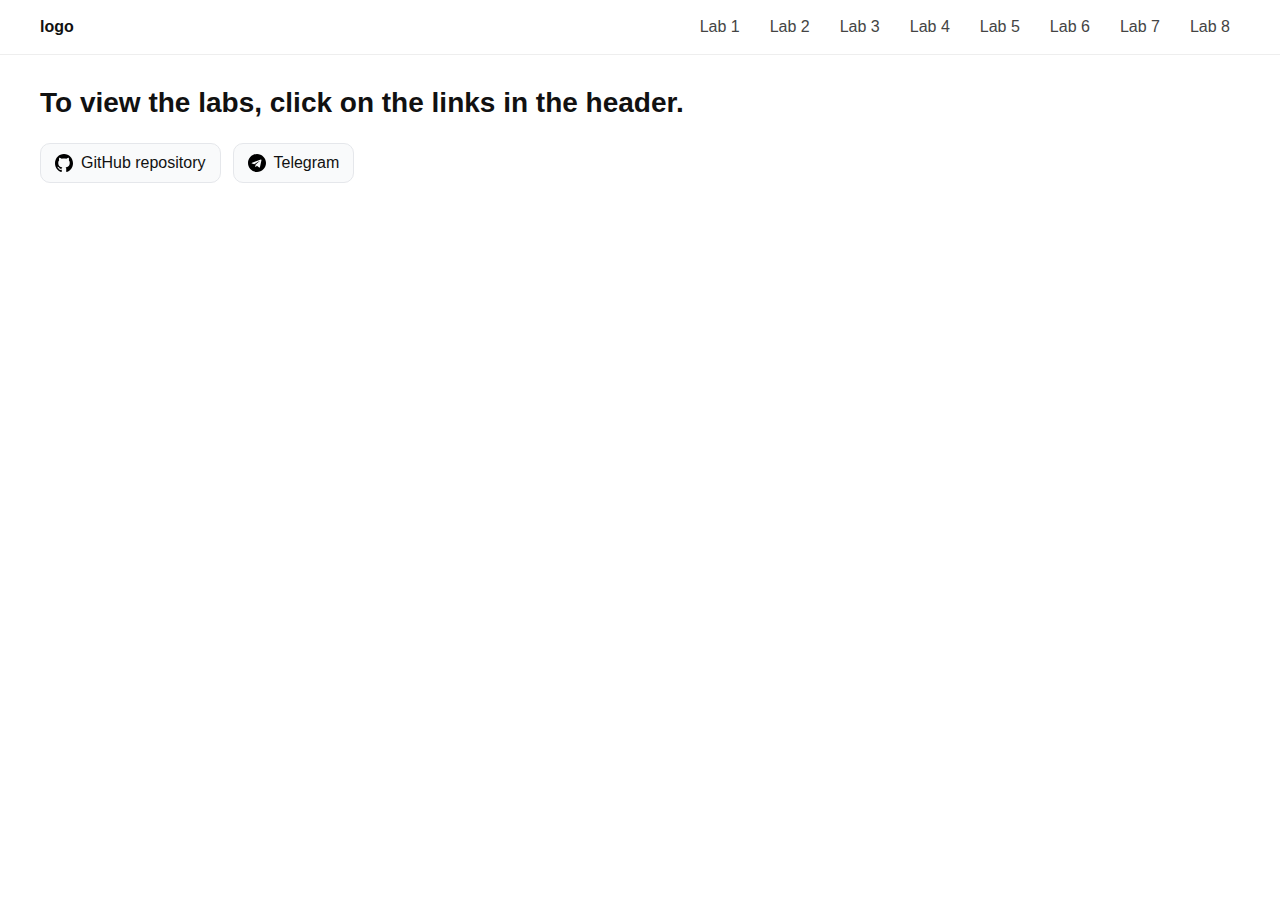
<file: index.html>
<!DOCTYPE html>
<html lang="en">
  <head>
    <meta charset="UTF-8" />
    <meta name="viewport" content="width=device-width, initial-scale=1.0" />
    <title>Frontend labs</title>
    <link rel="stylesheet" href="./assets/header.css" />
    <link rel="stylesheet" href="./assets/style.css" />
  </head>
  <body>
    <header class="header">
      <nav class="nav">
        <a href="index.html" class="logo">logo</a>
        <div class="nav-links">
          <a href="./lab1/index.html" class="nav-link">Lab 1</a>
          <a href="./lab2/index.html" class="nav-link">Lab 2</a>
          <a href="./lab3/index.html" class="nav-link">Lab 3</a>
          <a href="./baseLab.html" class="nav-link">Lab 4</a>
          <a href="./baseLab.html" class="nav-link">Lab 5</a>
          <a href="./baseLab.html" class="nav-link">Lab 6</a>
          <a href="./baseLab.html" class="nav-link">Lab 7</a>
          <a href="./baseLab.html" class="nav-link">Lab 8</a>
        </div>
      </nav>
    </header>

    <main class="main">
      <h1 class="title">To view the labs, click on the links in the header.</h1>

      <div class="links">
        <a class="btn" href="https://github.com/bdendro/frontend_labs" target="_blank">
          <img src="assets/github.svg" alt="" class="icon" />
          GitHub repository
        </a>

        <a class="btn" href="https://t.me/kowaaalskii" target="_blank">
          <img src="assets/telegram.svg" alt="" class="icon" />
          Telegram
        </a>
      </div>
    </main>
  </body>
</html>
</file>
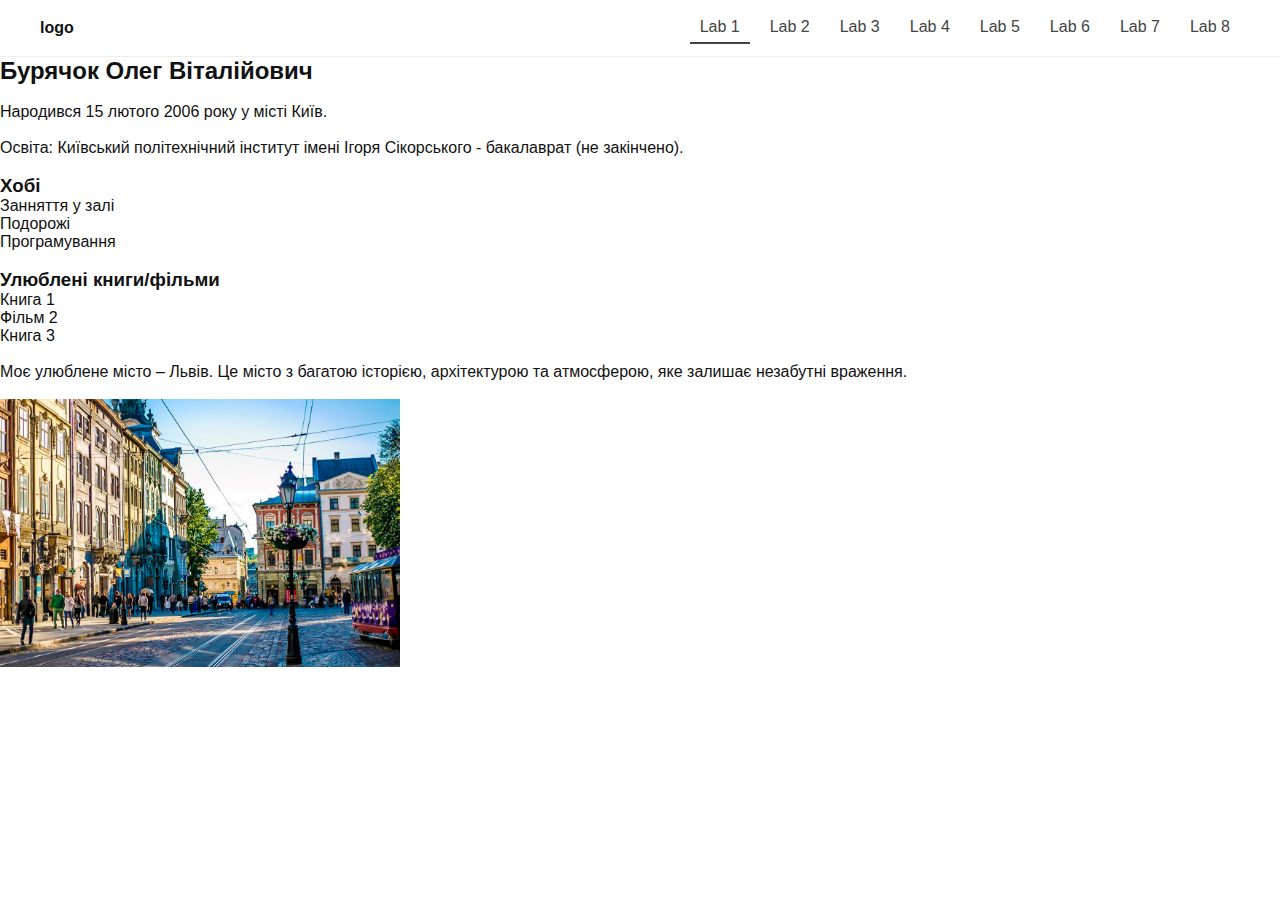
<file: lab1/index.html>
<!DOCTYPE html>
<html lang="en">
  <head>
    <meta charset="UTF-8" />
    <meta name="viewport" content="width=device-width, initial-scale=1.0" />
    <title>Бурячок О.В., ІС-33, Лаб 1, #140</title>
    <link rel="stylesheet" href="../assets/header.css" />
  </head>
  <body>
    <header class="header">
      <nav class="nav">
        <a href="../index.html" class="logo">logo</a>
        <div class="nav-links">
          <a href="../lab1/index.html" class="nav-link nav-link--active">Lab 1</a>
          <a href="../lab2/index.html" class="nav-link">Lab 2</a>
          <a href="../baseLab.html" class="nav-link">Lab 3</a>
          <a href="../baseLab.html" class="nav-link">Lab 4</a>
          <a href="../baseLab.html" class="nav-link">Lab 5</a>
          <a href="../baseLab.html" class="nav-link">Lab 6</a>
          <a href="../baseLab.html" class="nav-link">Lab 7</a>
          <a href="../baseLab.html" class="nav-link">Lab 8</a>
        </div>
      </nav>
    </header>

    <main class="main">
      <h2>Бурячок Олег Віталійович</h2>
      <br />

      <p>Народився 15 лютого 2006 року у місті Київ.</p>
      <br />

      <p>
        Освіта: Київський політехнічний інститут імені Ігоря Сікорського - бакалаврат (не
        закінчено).
      </p>
      <br />

      <h3>Хобі</h3>
      <ul>
        <li>Занняття у залі</li>
        <li>Подорожі</li>
        <li>Програмування</li>
      </ul>
      <br />

      <h3>Улюблені книги/фільми</h3>
      <ol>
        <li>Книга 1</li>
        <li>Фільм 2</li>
        <li>Книга 3</li>
      </ol>
      <br />

      <p>
        Моє улюблене місто – Львів. Це місто з багатою історією, архітектурою та атмосферою, яке
        залишає незабутні враження.
      </p>
      <br />

      <p>
        <a href="https://city-adm.lviv.ua/" target="_blank">
          <img src="./assets/lviv.png" alt="Фото Львова" width="400" />
        </a>
      </p>
    </main>
  </body>
</html>
</file>
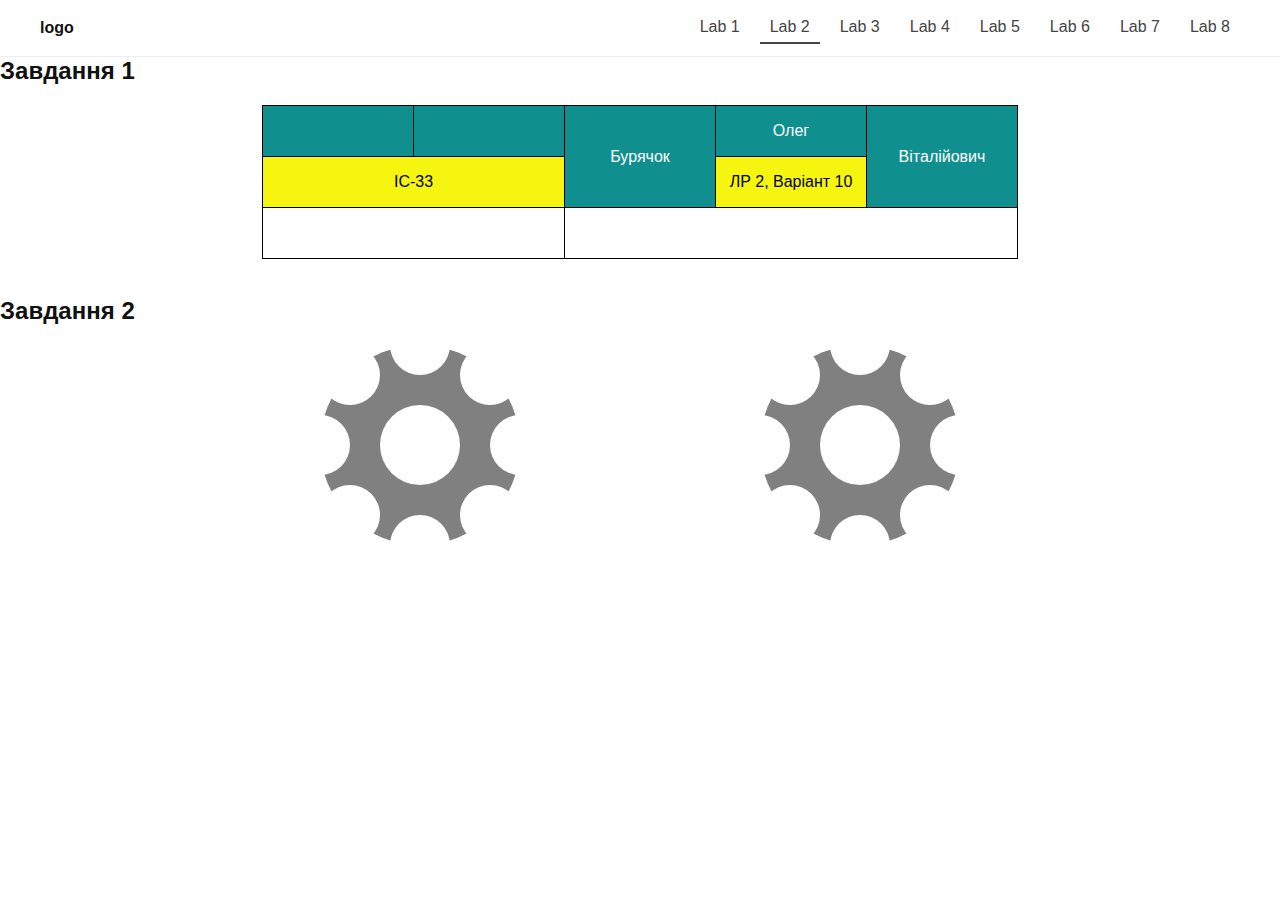
<file: lab2/index.html>
<!DOCTYPE html>
<html lang="en">
  <head>
    <meta charset="UTF-8" />
    <meta name="viewport" content="width=device-width, initial-scale=1.0" />
    <title>Бурячок О.В., ІС-33, Лаб 2, #140</title>
    <link rel="stylesheet" href="../assets/header.css" />
    <link rel="stylesheet" href="./style.css" />

    <style>
      table {
        border-collapse: collapse;
        margin: 20px auto;
      }
      td {
        border: 1px solid #000;
        width: 150px;
        height: 50px;
        text-align: center;
      }

      .row1 td {
        background-color: #108f8f;
        color: #fff;
      }
      .row2 td {
        background-color: #f5f510;
        color: #000;
      }

      /* hover */
      .row1:hover td {
        background-color: #f5f510;
        color: #000;
      }
      .row2:hover td {
        background-color: #108f8f;
        color: #fff;
      }
    </style>
  </head>
  <body>
    <header class="header">
      <nav class="nav">
        <a href="../index.html" class="logo">logo</a>
        <div class="nav-links">
          <a href="../lab1/index.html" class="nav-link">Lab 1</a>
          <a href="../lab2/index.html" class="nav-link nav-link--active">Lab 2</a>
          <a href="../baseLab.html" class="nav-link">Lab 3</a>
          <a href="../baseLab.html" class="nav-link">Lab 4</a>
          <a href="../baseLab.html" class="nav-link">Lab 5</a>
          <a href="../baseLab.html" class="nav-link">Lab 6</a>
          <a href="../baseLab.html" class="nav-link">Lab 7</a>
          <a href="../baseLab.html" class="nav-link">Lab 8</a>
        </div>
      </nav>
    </header>

    <main class="main">
      <h2 class="title">Завдання 1</h2>
      <table>
        <tr class="row1">
          <td></td>
          <td></td>
          <td colspan="2" rowspan="2">Бурячок</td>
          <td>Олег</td>
          <td rowspan="2">Віталійович</td>
        </tr>
        <tr class="row2">
          <td colspan="2">ІС-33</td>
          <td>ЛР 2, Варіант 10</td>
        </tr>
        <tr>
          <td colspan="2"></td>
          <td colspan="4"></td>
        </tr>
      </table>
      <br />

      <h2 class="title">Завдання 2</h2>
      <div class="gears">
        <div class="gear gear-position">
          <div class="circle"></div>
          <div class="hole"></div>
          <div class="tooth t1"></div>
          <div class="tooth t2"></div>
          <div class="tooth t3"></div>
          <div class="tooth t4"></div>
          <div class="tooth t5"></div>
          <div class="tooth t6"></div>
          <div class="tooth t7"></div>
          <div class="tooth t8"></div>
        </div>
        <br />

        <div class="gear gear-transform">
          <div class="circle"></div>
          <div class="hole"></div>
          <div class="tooth t1"></div>
          <div class="tooth t2"></div>
          <div class="tooth t3"></div>
          <div class="tooth t4"></div>
          <div class="tooth t5"></div>
          <div class="tooth t6"></div>
          <div class="tooth t7"></div>
          <div class="tooth t8"></div>
        </div>
      </div>
    </main>
  </body>
</html>
</file>
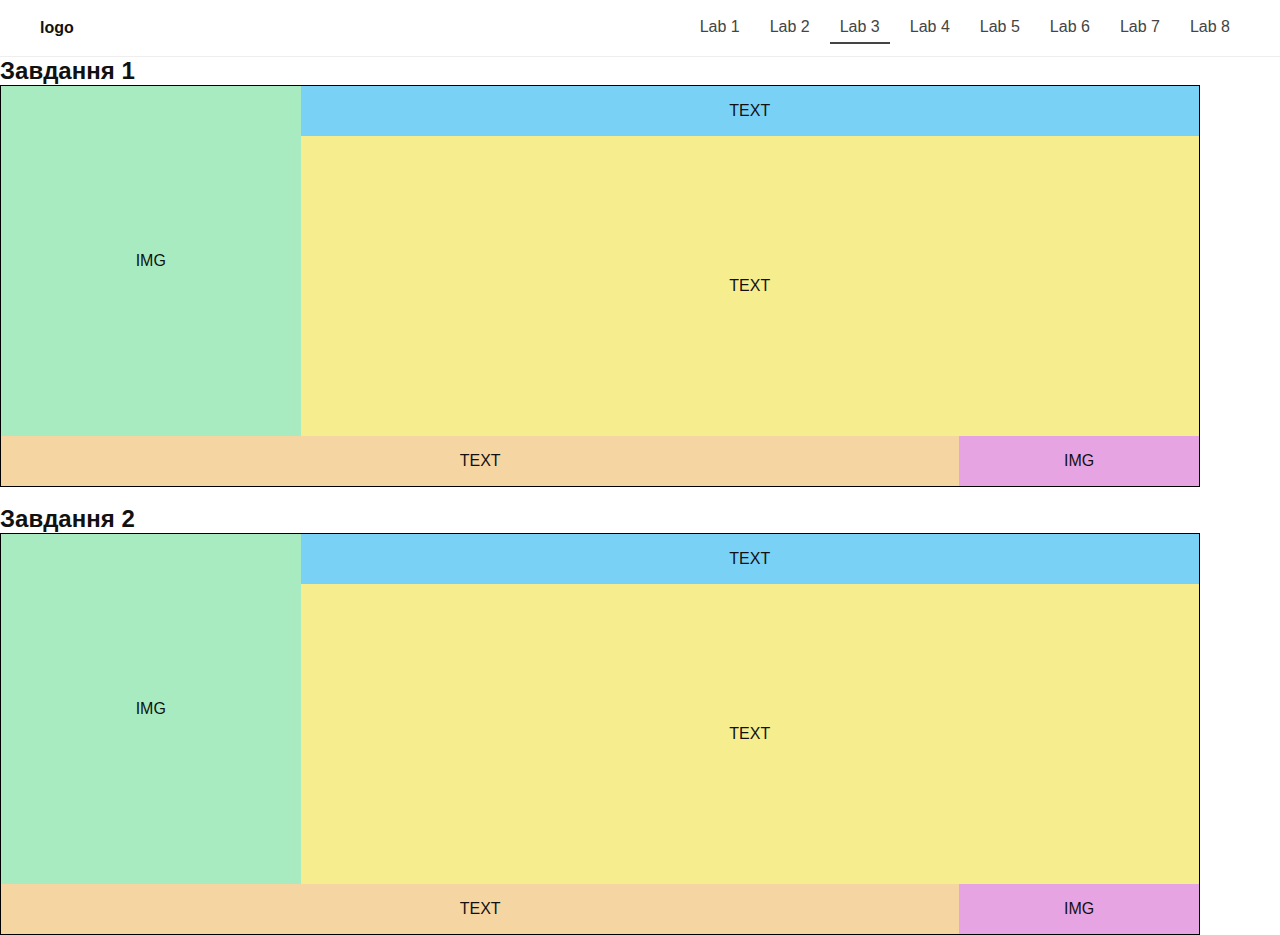
<file: lab3/index.html>
<!DOCTYPE html>
<html lang="en">
  <head>
    <meta charset="UTF-8" />
    <meta name="viewport" content="width=device-width, initial-scale=1.0" />
    <title>Бурячок О.В., ІС-33, Лаб 3, #140</title>
    <link rel="stylesheet" href="../assets/header.css" />
    <link rel="stylesheet" href="./style.css" />
  </head>
  <body>
    <header class="header">
      <nav class="nav">
        <a href="../index.html" class="logo">logo</a>
        <div class="nav-links">
          <a href="../lab1/index.html" class="nav-link">Lab 1</a>
          <a href="../lab2/index.html" class="nav-link">Lab 2</a>
          <a href="../lab3/index.html" class="nav-link nav-link--active">Lab 3</a>
          <a href="../baseLab.html" class="nav-link">Lab 4</a>
          <a href="../baseLab.html" class="nav-link">Lab 5</a>
          <a href="../baseLab.html" class="nav-link">Lab 6</a>
          <a href="../baseLab.html" class="nav-link">Lab 7</a>
          <a href="../baseLab.html" class="nav-link">Lab 8</a>
        </div>
      </nav>
    </header>

    <main class="main">
      <h2 class="title">Завдання 1</h2>
      <div class="box box--float">
        <div class="sidebar">IMG</div>
        <div class="topbar">TEXT</div>
        <div class="main-content">TEXT</div>
        <div class="footer">
          <div class="foot-l">TEXT</div>
          <div class="foot-r">IMG</div>
        </div>
      </div>
      <br />

      <h2 class="title">Завдання 2</h2>
      <div class="box box--flex">
        <div class="row">
          <div class="sidebar">IMG</div>
          <div class="col">
            <div class="topbar">TEXT</div>
            <div class="main-content">TEXT</div>
          </div>
        </div>
        <div class="footer">
          <div class="foot-l">TEXT</div>
          <div class="foot-r">IMG</div>
        </div>
      </div>
    </main>
  </body>
</html>
</file>
<file: assets/header.css>
* {
  margin: 0;
  padding: 0;
}

body {
  margin: 0;
  padding: 0;
  font-family: Arial, 'Helvetica Neue', Helvetica, sans-serif;
  color: #111;
  background: #fff;
}

.header {
  border-bottom: 1px solid #eee;
}

.nav {
  max-width: 1200px;
  margin: 0 auto;
  padding: 12px 16px;
  display: flex;
  align-items: center;
  gap: 12px;
  justify-content: space-between;
}

.logo {
  font-weight: 700;
  text-decoration: none;
  color: #111;
}

.nav-links {
  display: flex;
  gap: 10px;
}

.nav-link {
  text-decoration: none;
  color: #444;
  padding: 6px 10px;
  transition: all 0.2s;
}

.nav-link:hover {
  background: #f3f4f6;
  color: #111;
}

.nav-link--active {
  border-bottom: 2px solid;
}
</file>
<file: assets/style.css>
.main {
  max-width: 1200px;
  margin: 0 auto;
  padding: 32px 16px 48px;
}

.title {
  margin: 0 0 24px;
  font-size: 28px;
  font-weight: 600;
}

.links {
  display: inline-flex;
  gap: 12px;
}

.icon {
  width: 18px;
  height: 18px;
  display: block;
}

.btn {
  display: flex;
  align-items: center;
  gap: 8px;
  text-decoration: none;
  color: #111;
  border: 1px solid #e5e7eb;
  border-radius: 10px;
  padding: 10px 14px;
  background: #f9fafb;
  transition: all 0.1s;
}

.btn:hover {
  background: #f3f4f6;
  border-color: #d1d5db;
}
</file>
<file: lab2/style.css>
.gears {
  display: flex;
  align-items: center;
  justify-self: center;
  gap: 100px;
}

.gear {
  margin: 20px;
  width: 200px;
  height: 200px;
}

.circle,
.hole,
.tooth {
  border-radius: 50%;
}

.circle {
  width: 100%;
  height: 100%;
  background-color: gray;
}

.hole,
.tooth {
  background-color: #fff;
}

.hole {
  width: 80px;
  height: 80px;
}

.tooth {
  width: 60px;
  height: 60px;
}

/* Position */
.gear-position {
  position: relative;
}

.gear-position .hole {
  position: absolute;
  top: 60px;
  left: 60px;
}

.gear-position .tooth {
  position: absolute;
}
.gear-position .t1 {
  top: -30px;
  left: 70px;
}
.gear-position .t2 {
  top: 70px;
  right: -30px;
}
.gear-position .t3 {
  bottom: -30px;
  right: 70px;
}
.gear-position .t4 {
  top: 70px;
  left: -30px;
}
.gear-position .t5 {
  top: 0;
  left: 0;
}
.gear-position .t6 {
  top: 0;
  right: 0;
}
.gear-position .t7 {
  bottom: 0;
  right: 0;
}
.gear-position .t8 {
  bottom: 0;
  left: 0;
}

/* Transform */
.gear-transform {
  position: relative;
}

.gear-transform .hole,
.gear-transform .tooth {
  position: absolute;
  top: 0;
  left: 0;
}

.gear-transform .hole {
  transform: translate(100px, 100px) translate(-50%, -50%);
}

.gear-transform .t1 {
  transform: translate(100px) translate(-50%, -50%);
}
.gear-transform .t2 {
  transform: translate(200px, 0) translate(-100%);
}
.gear-transform .t3 {
  transform: translate(200px, 100px) translate(-50%, -50%);
}
.gear-transform .t4 {
  transform: translate(200px, 200px) translate(-100%, -100%);
}
.gear-transform .t5 {
  transform: translate(100px, 200px) translate(-50%, -50%);
}
.gear-transform .t6 {
  transform: translate(0, 200px) translate(0, -100%);
}
.gear-transform .t7 {
  transform: translate(0, 100px) translate(-50%, -50%);
}
.gear-transform .t8 {
  transform: translate(0);
}
</file>
<file: lab3/style.css>
.main {
  max-width: 1200px;
}

.box {
  border: 1px solid #000;
  text-align: center;
}

.sidebar {
  background: #a8ebc1;
  width: 25%;
  height: 350px;
  line-height: 350px;
}

.topbar {
  background: #79d2f6;
  height: 50px;
  line-height: 50px;
}

.main-content {
  background: #f6ee8e;
  height: 300px;
  line-height: 300px;
}

.foot-l {
  background: #f5d6a3;
  width: 80%;
  height: 50px;
  line-height: 50px;
}

.foot-r {
  background: #e7a4e2;
  width: 20%;
  height: 50px;
  line-height: 50px;
}

/* Float */
.box--float {
  height: 400px;
}

.box--float .sidebar {
  float: left;
}

.box--float .topbar {
  float: right;
  width: 75%;
}

.box--float .main-content {
  float: right;
  width: 75%;
}

.box--float .footer {
  clear: both;
}

.box--float .foot-l {
  float: left;
}

.box--float .foot-r {
  float: right;
}

/* Flex */
.box--flex {
  display: flex;
  flex-direction: column;
}

.row {
  display: flex;
}

.col {
  width: 75%;
}

.box--flex .footer {
  display: flex;
}
</file>
